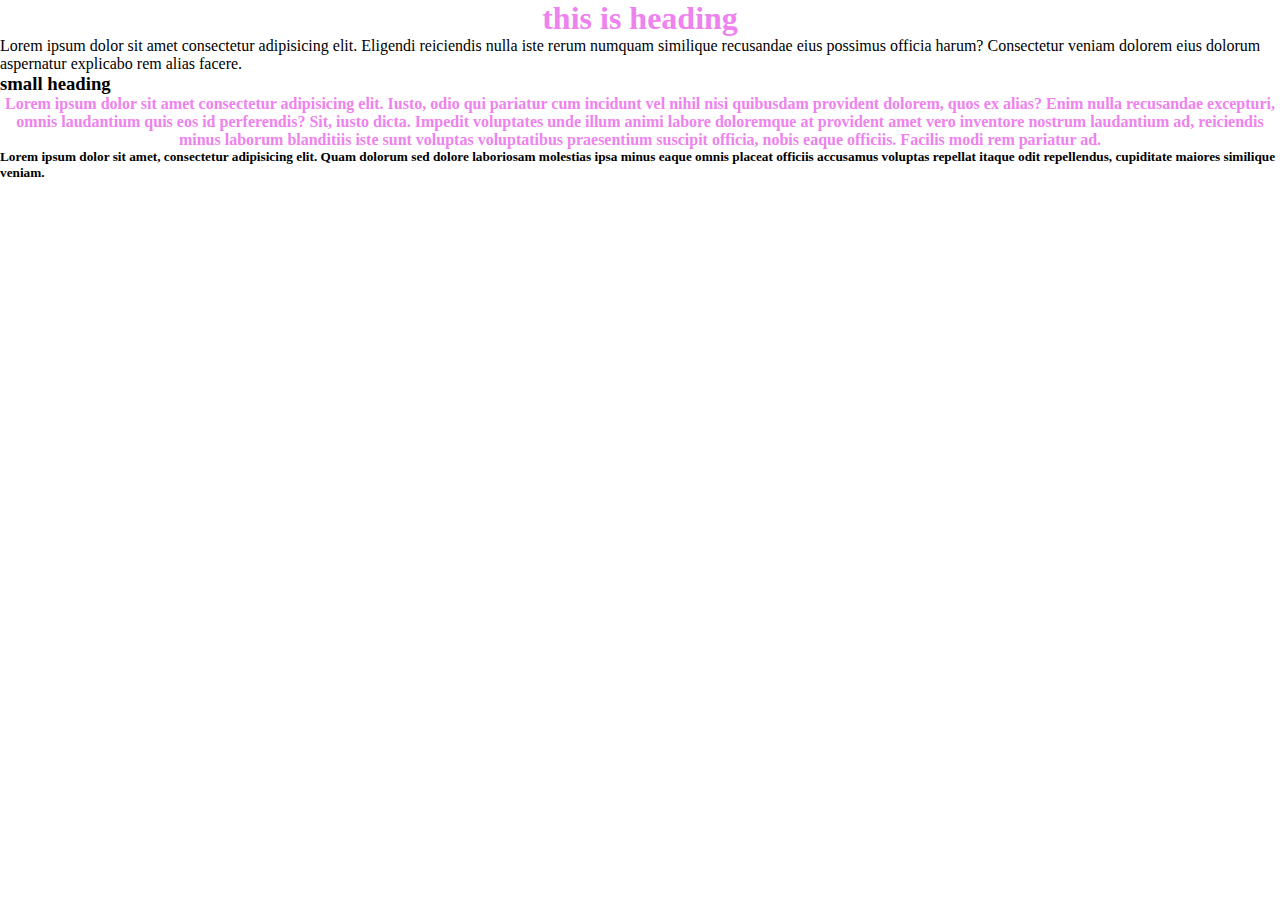
<file: classes/index.html>
<!DOCTYPE html>
<html lang="en">
<head>
    <meta charset="UTF-8">
    <meta name="viewport" content="width=device-width, initial-scale=1.0">
    <title>classes</title>
    <link rel="stylesheet" href="style.css">
</head>
<body>
    <h1 class="arya">this is heading</h1>
    <p>Lorem ipsum dolor sit amet consectetur adipisicing elit. Eligendi reiciendis nulla iste rerum numquam similique recusandae eius possimus officia harum? Consectetur veniam dolorem eius dolorum aspernatur explicabo rem alias facere.</p>
    <h3>small heading</h3>
    <p class="arya">Lorem ipsum dolor sit amet consectetur adipisicing elit. Iusto, odio qui pariatur cum incidunt vel nihil nisi quibusdam provident dolorem, quos ex alias? Enim nulla recusandae excepturi, omnis laudantium quis eos id perferendis? Sit, iusto dicta. Impedit voluptates unde illum animi labore doloremque at provident amet vero inventore nostrum laudantium ad, reiciendis minus laborum blanditiis iste sunt voluptas voluptatibus praesentium suscipit officia, nobis eaque officiis. Facilis modi rem pariatur ad.</p>
    <h5>Lorem ipsum dolor sit amet, consectetur adipisicing elit. Quam dolorum sed dolore laboriosam molestias ipsa minus eaque omnis placeat officiis accusamus voluptas repellat itaque odit repellendus, cupiditate maiores similique veniam.</h5>
</body>
</html>
</file>
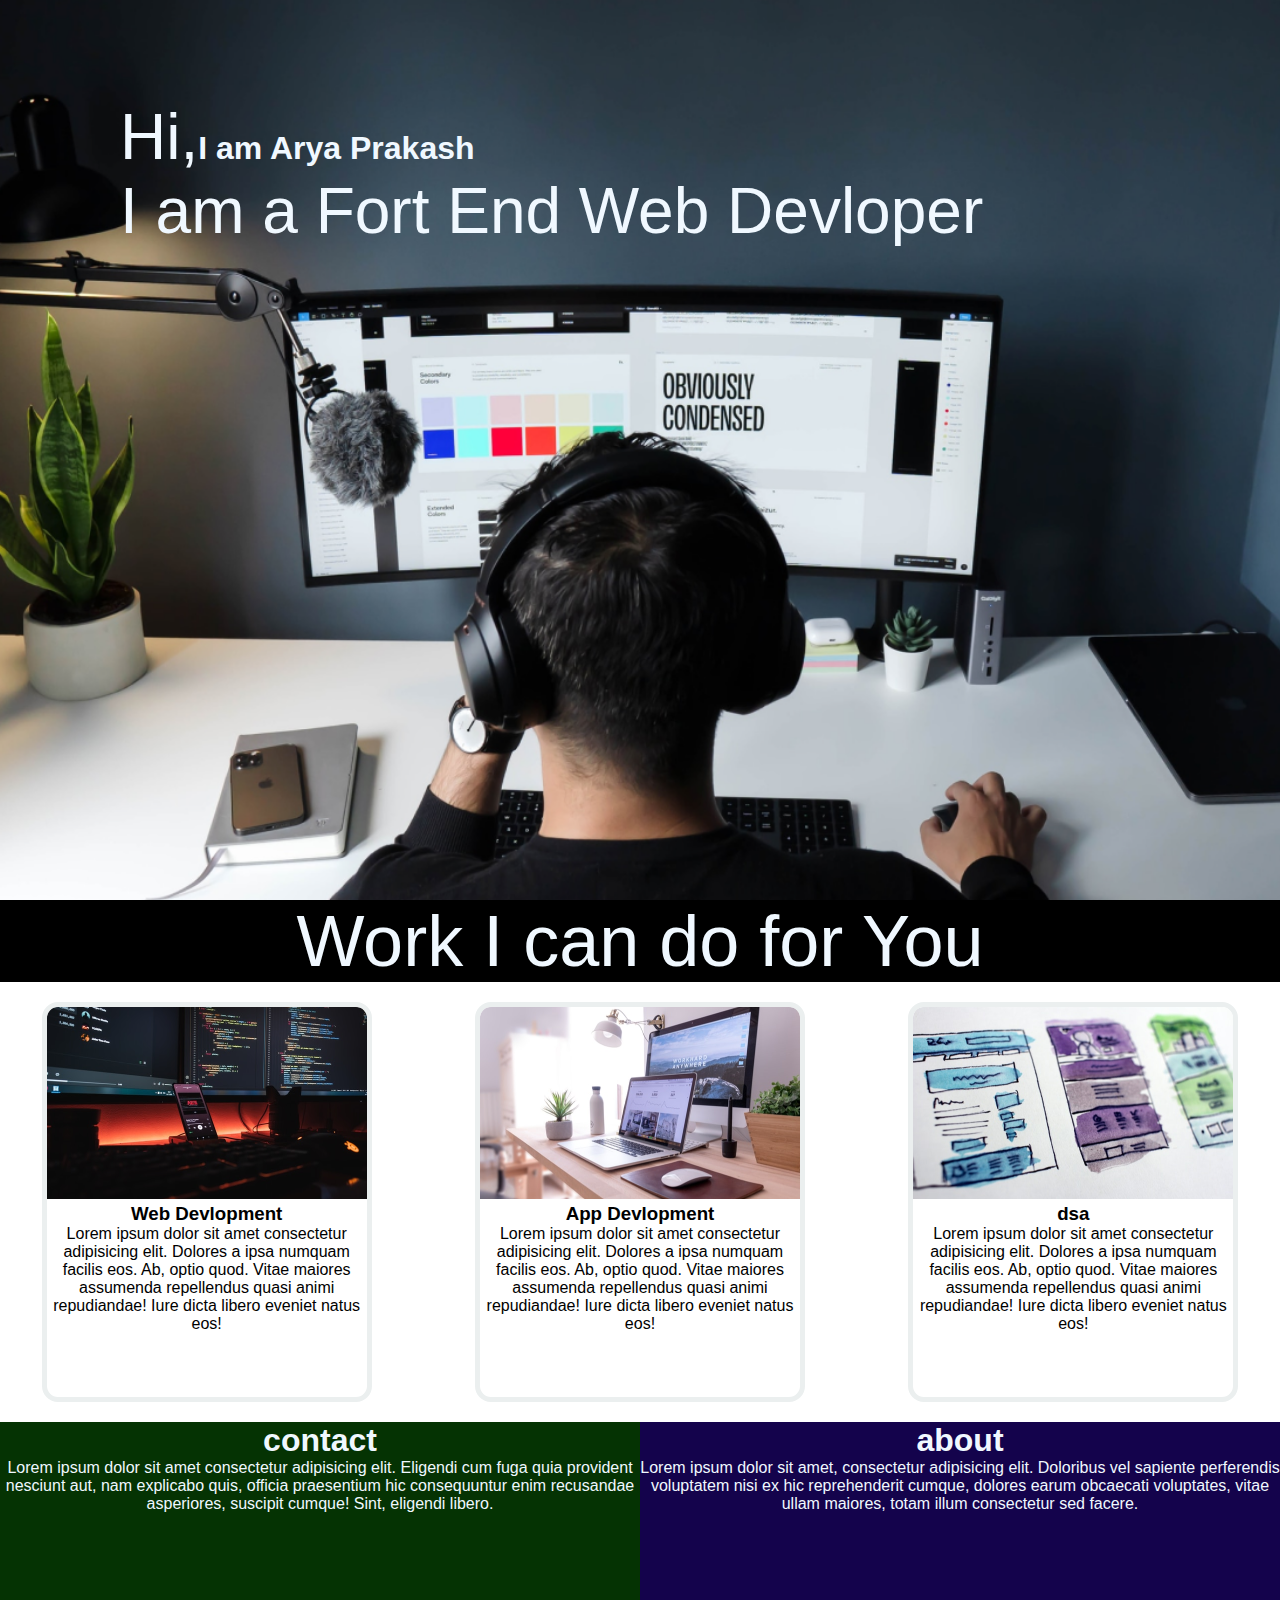
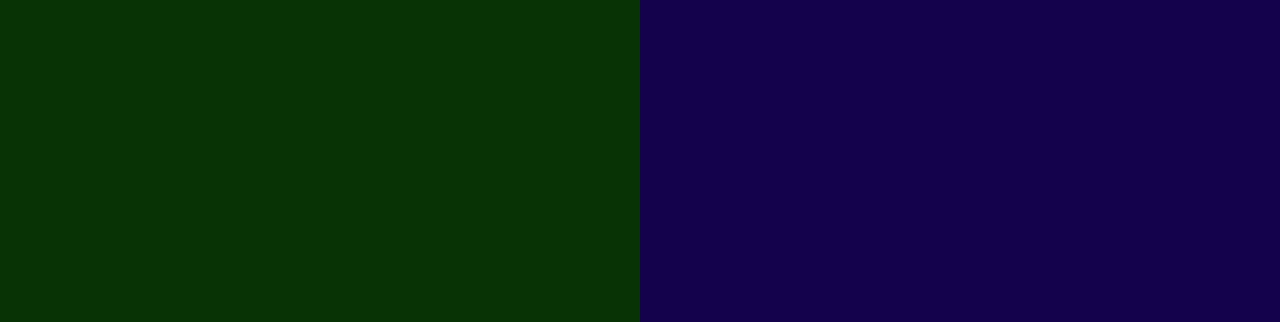
<file: protfolio/index.html>
<!DOCTYPE html>
<html lang="en">
  <head>
    <meta charset="UTF-8" />
    <meta name="viewport" content="width=device-width, initial-scale=1.0" />
    <title>Protfolio</title>
    <link rel="stylesheet" href="style.css" />
  </head>
  <body>
    <div id="fix">
      <div class="virtual">
      <h1 ><span class="text_assinged">Hi,</span>I am Arya Prakash</h1>
      <h1><span class="text_assinged"> I am a Fort End Web Devloper</span></h1>
      </div></div>
    <!-- <div id="image"><img src="developer.png" alt="" /></div> -->
      <h1 id="center">Work I can do for You</h1>
      <nav id="bax1">
        <div class="box"><img src="mobile.png" alt=""><h3>Web Devlopment</h3>Lorem ipsum dolor sit amet consectetur adipisicing elit. Dolores a ipsa numquam facilis eos. Ab, optio quod. Vitae maiores assumenda repellendus quasi animi repudiandae! Iure dicta libero eveniet natus eos!</div>
        <div class="box"><img src="web.png" alt=""><h3>App Devlopment</h3>Lorem ipsum dolor sit amet consectetur adipisicing elit. Dolores a ipsa numquam facilis eos. Ab, optio quod. Vitae maiores assumenda repellendus quasi animi repudiandae! Iure dicta libero eveniet natus eos!</div>
        <div class="box"><img src="uiux.png" alt=""><h3>dsa</h3>Lorem ipsum dolor sit amet consectetur adipisicing elit. Dolores a ipsa numquam facilis eos. Ab, optio quod. Vitae maiores assumenda repellendus quasi animi repudiandae! Iure dicta libero eveniet natus eos!</div>
      </nav>
      <section class="cv">
        <a href=""></a>
      </section>

      <footer id="foot">
        <div id="contact" class="box2"><h1>contact</h1>Lorem ipsum dolor sit amet consectetur adipisicing elit. Eligendi cum fuga quia provident nesciunt aut, nam explicabo quis, officia praesentium hic consequuntur enim recusandae asperiores, suscipit cumque! Sint, eligendi libero.
        </div>
        <div id="about" class="box2"><h1>about</h1>Lorem ipsum dolor sit amet, consectetur adipisicing elit. Doloribus vel sapiente perferendis voluptatem nisi ex hic reprehenderit cumque, dolores earum obcaecati voluptates, vitae ullam maiores, totam illum consectetur sed facere.</div>
      </footer>
    </body>

    <!-- <footer>footer</footer> -->
  </body>
</html>
</file>
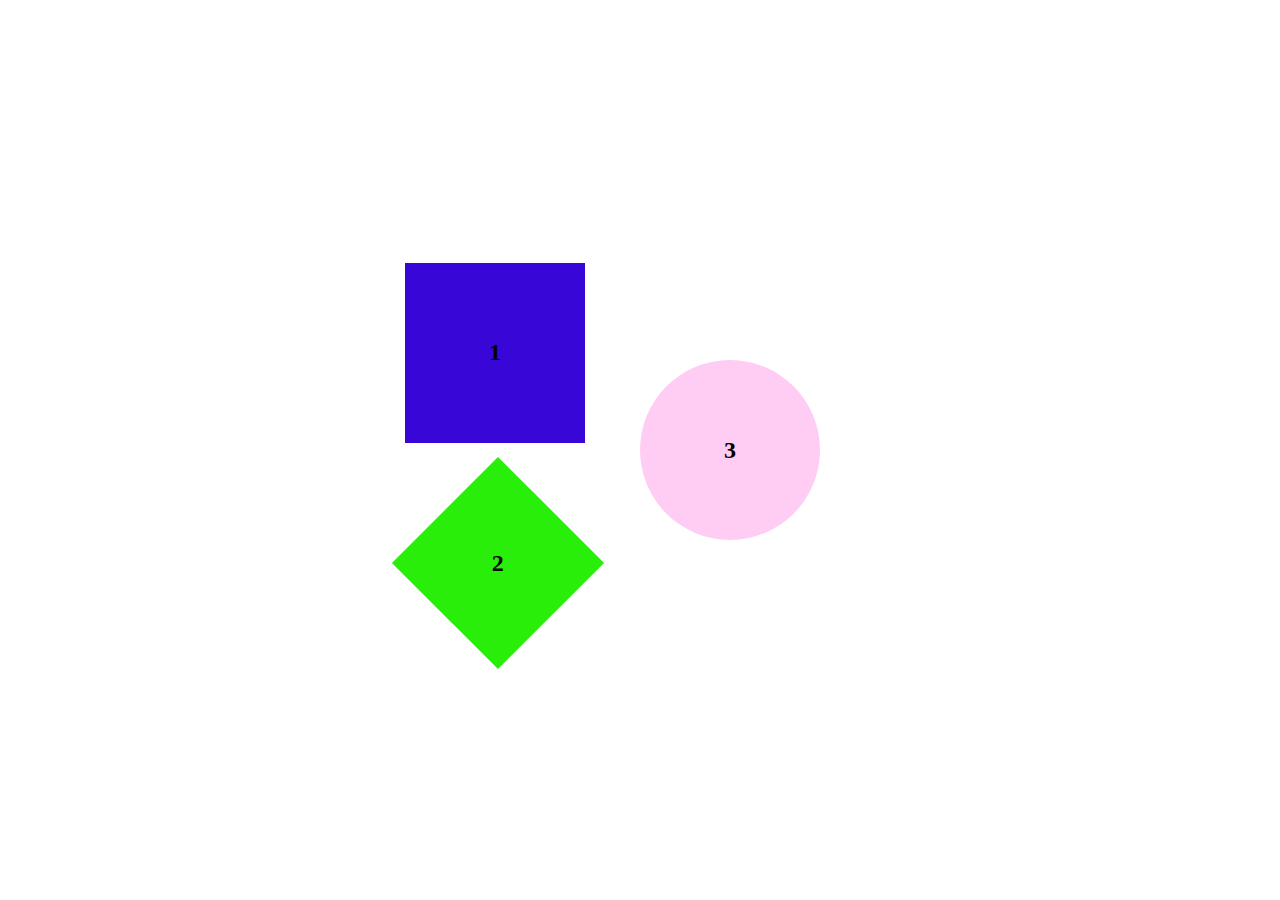
<file: shape/index.html>
<!DOCTYPE html>
<html lang="en">
<head>
    <meta charset="UTF-8">
    <meta name="viewport" content="width=device-width, initial-scale=1.0">
    <title>first project using html and java script</title>
    <link rel="stylesheet" href="style.css">
</head>
<body>
    <div id="main">
   <div id="body"> <div id="square" class="shape"><h2>1</h2></div>
    <div id="shiftaquare" class="shape"><h2 id="change">2</h2></div> </div>
    <div id="circle" class="shape"><h2>3</h2></div>
    </div>
</body>
</html>
</file>
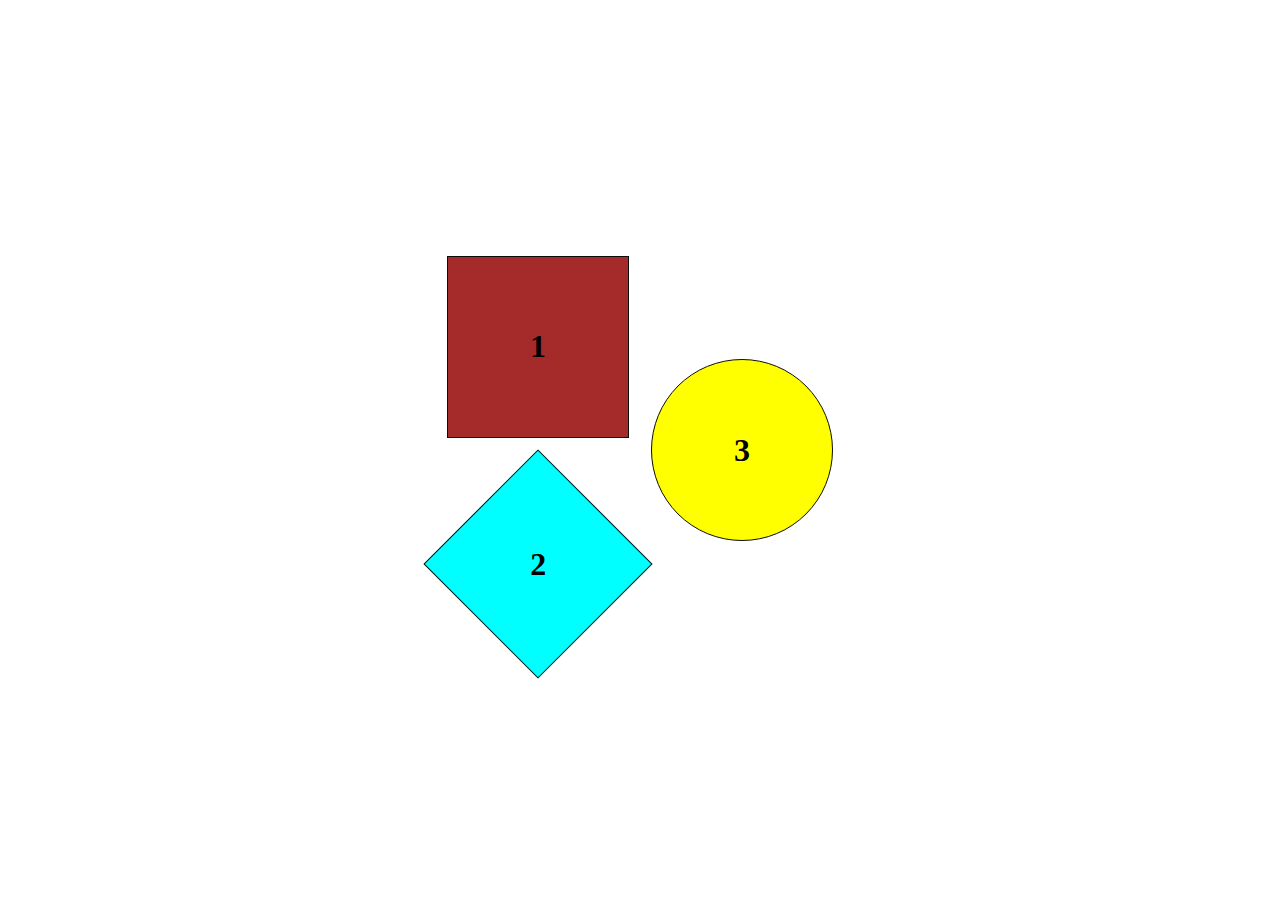
<file: shapestest/index.html>
<!DOCTYPE html>
<html lang="en">
<head>
    <meta charset="UTF-8">
    <meta name="viewport" content="width=device-width, initial-scale=1.0">
    <title>shapegames</title>
    <link rel="stylesheet" href="style.css">
</head>
<body>
    <div id="main">
       <div id="body1"> <div id="square" class="shape"><h1>1</h1></div>
       <div id="diamond" class="shape"><h1>2</h1></div></div>
        <div id="circle" class="shape"><h1>3</h1></div>
    </div>
</body>
</html>
</file>
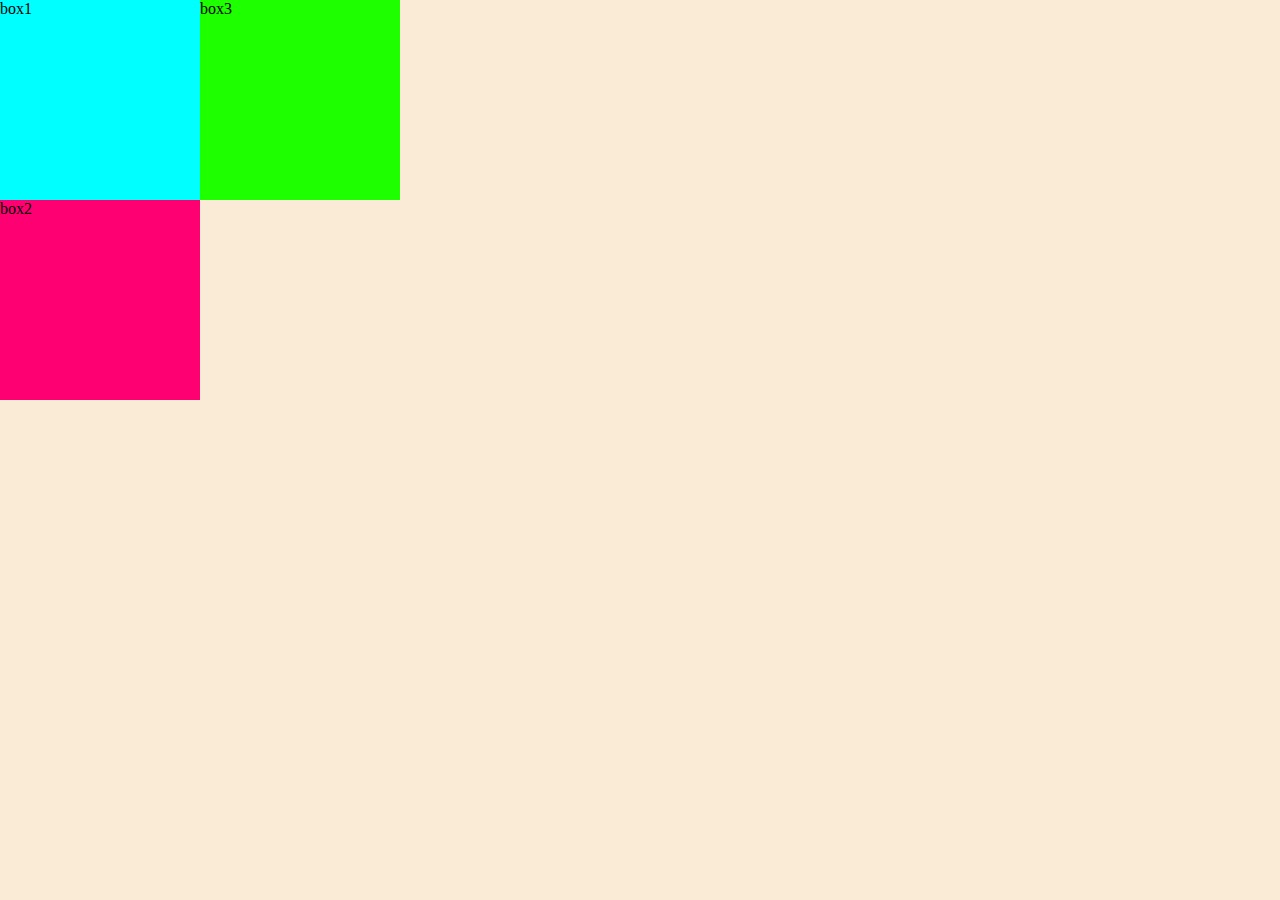
<file: style/index.html>
<!DOCTYPE html>
<html lang="en">
<head>
    <meta charset="UTF-8">
    <meta name="viewport" content="width=device-width, initial-scale=1.0">
    <title>3 SQUARE</title>
    <link rel="stylesheet" href="style.css">
</head>
<body>
    <main>
        <div id="box1">box1</div>
        <div id="box2">box2</div>
    </main>
    
    <div id="box3">box3</div>
</body>
</html>
</file>
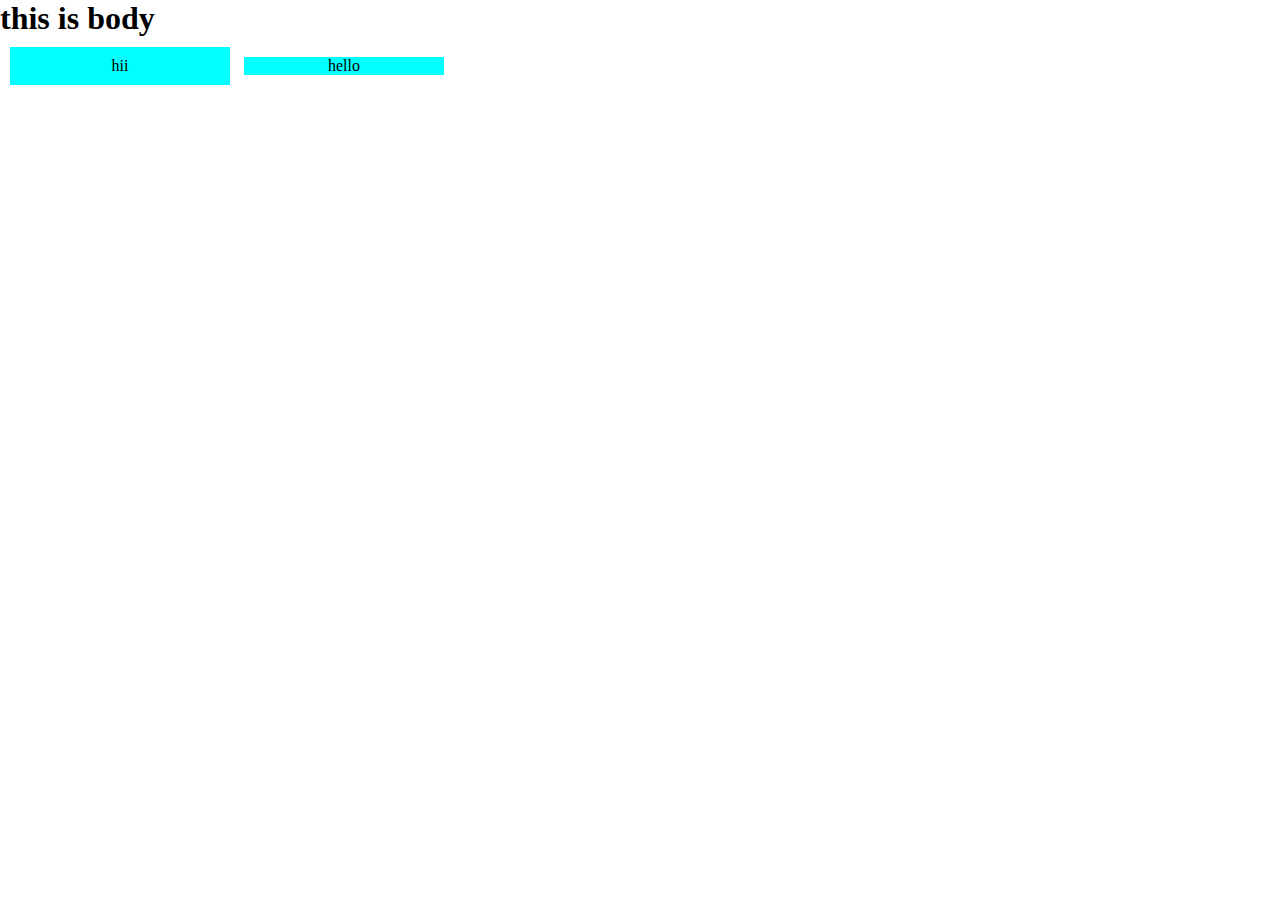
<file: abouthead.html>
<html>
    <head>
   <title> arya krish</title>
   <style>*{
      margin: 0%;
      padding: 0%;
   }
   body{
    /* display: flex; */
   }
   .box{
    width : 200px;
    height : 200 px;
    background-color: aqua;
    display:flex;
    justify-content: center;
    text-align: center;
    display: inline-block;
   }
   #box1{
    margin: 10px;
    padding: 10px;
   }
   </style>
    </head>
    <body>
      <h1>this is body</h1> 
      <div id="box1" class="box">hii</div> 
      <div id="box2"class="box">hello</div> 
    </body>
</html>
</file>
<file: classes/style.css>
*{
    margin: 0%;
    padding: 0%;
}
html,body{
    height: 100%;
    width: 100%;

}
.arya{
    color: violet;
    text-align: center;
    font-weight: bolder;
}
</file>
<file: protfolio/style.css>
* {
  margin: 0;
  padding: 0;
  box-sizing: border-box;
}
html,
body {
    width: 100%;
height: 100%;
  /* line-height: 1.4;
  font-weight: 300; */
  font-family: "Roboto", sans-serif;
}
.text_assinged {
  font-size: clamp(2rem,5vw,4.5rem);
  font-weight: 400;
  text-align: center;
  /* display: block; */
  /* margin: 20px auto; */
  padding-left: 60px;
  padding-top: 100px;
  /* text-transform: uppercase; */
}
.virtual{
  /* text-align: center; */
  padding-left: 60px;
  padding-top: 100px;
}  
#fix {
 height: 100px;
  /* position: absolute;
  left: 50px;
  top: 20px; */
  color: aliceblue;
  background-image: url(developer.png);
  min-width: none;
  min-height: 100vh;
  background-position: center;
background-size: cover;
background-repeat: no-repeat;
}
/* #image{
width: 100%;
background-position: center;
background-size: cover;
background-repeat: no-repeat;
} */
#center {
    width: 100%;
  display: flex;
  text-align: center;
  justify-content: center;
  font-size: 72px;
  font-weight: 400;
  background-color: black;
   /* padding: 20px; */
  color: aliceblue;
}
.box {
  max-width: 330px;
  height: 400px;
  border: 5px;
  border-style: solid;
  border-color: rgb(235, 239, 239);
  border-radius: 16px;
  /* padding: 16px; */
  margin-top: 20px;
  margin-bottom: 20px;
  box-sizing: border-box;
  overflow: hidden;
  background-color: white;
}
#bax1 {
  display: flex;
  flex-direction: row;
  justify-content: space-around;
  text-align: center;
  flex-wrap: wrap;
  gap: 20px;
}
#foot{
    display: flex;
    text-align: center;
    align-items: center;
    justify-content: center;
}
.box2{
    width: 50%;
    height: 500px;
    color: aliceblue;
}
#about{

    background-color: rgb(20, 3, 76);
}
#contact{
    background-color: rgb(5, 51, 3);
}
</file>
<file: shape/style.css>
* {
  margin: 0%;
  padding: 0%;
}
html,
body {
  width: 100%;
  height: 100%;
}
#main {
  height: 100%;
  width: 100%;
  display: flex;
  align-items: center;
  justify-content: center;
}
.shape {
    
    width: 180px;
    height: 180px;
    margin: 5%;
    display: flex; 
    align-items: center;
    justify-content: center;
}
#circle {
  border-radius: 50%;
  background-color: rgb(255, 205, 243);
}
#circle:hover{
    background-color: brown;
}
#square {
  /* border-radius: 50%; */
  background-color: rgb(56, 7, 215);
}
#square:hover{
    background-color: brown;
}
#shiftaquare {
  /* border-radius: 50%; */
  width: 150px;
  height: 150px;
  margin-left: 15%;
  margin-top: 25%;
  rotate: 45deg;
  /* rotate: -45deg; */
  background-color: rgb(40, 238, 9);
}
#shiftaquare:hover{
    background-color: rgb(163, 217, 15);
}
/* #shiftaquare h1{
    rotate: -45deg;
} */
#change{
    rotate: -45deg;
}
</file>
<file: shapestest/style.css>
*{
    margin: 0%;
    padding: 0%;
}
html,body{
    width: 100%;
    height: 100%;
    display: flex;
}
#main{
    height: 100%;
    width: 100%;
    display: flex;
    align-items: center;
    justify-content: center;
    
}
.shape{
    height: 180px;
    width: 180px;
    border: 1px solid rgb(12, 12, 11);
    margin: 11px;
    display: flex;
    align-items: center;
    justify-content: center;
    
}
#circle{
    border-radius: 50%;
    background-color: yellow;
}
#circle:hover{
    background-color: chartreuse;
}
#diamond{
    rotate: -45deg;
    height: 160px;
    width: 160px;
    margin-top: 45px;
    translate: 10px;
    background-color: aqua;
}
#diamond:hover{
    background-color: rgb(235, 62, 14);
}
#square{
background-color: brown;
}
#square:hover{
    background-color: rgb(18, 11, 223);
}
#diamond h1{
    rotate: 45deg;
}
</file>
<file: style/style.css>
*{
    margin: 0%;
    padding: 0%;
}
html,body{
    height: 100%;
    width: 100%;
    background-color: antiquewhite;
    display: flex;
}
#box1{
background-color: aqua;
height: 200px;
width: 200px;
}
#box2{
background-color: rgb(255, 0, 115);
height: 200px;
width: 200px;
}
#box3{
background-color: rgb(30, 255, 0);
height: 200px;
width: 200px;
}
</file>
